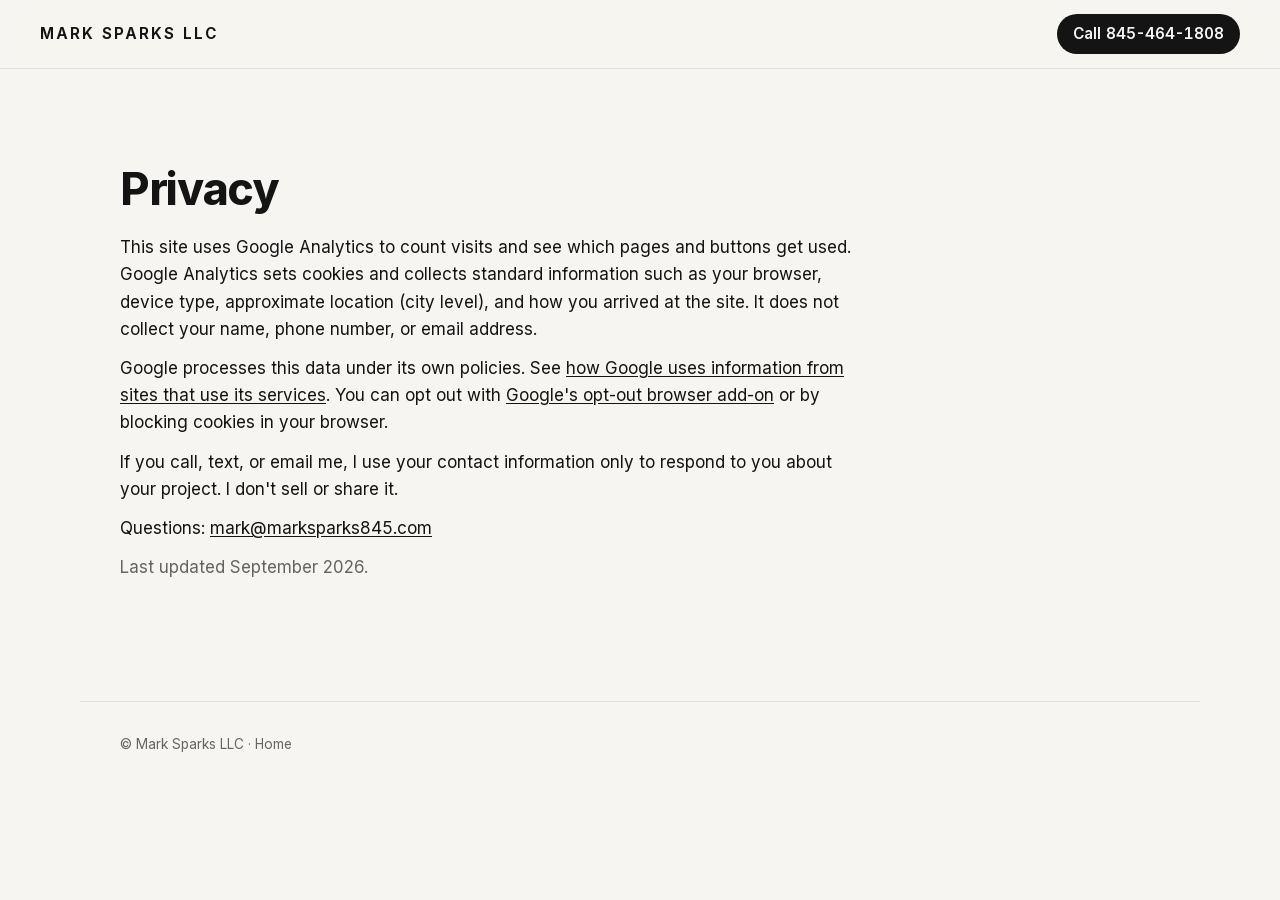
<file: src/privacy.html>
<!doctype html>
<html lang="en">
<head>
  <meta charset="utf-8">
  <meta name="viewport" content="width=device-width, initial-scale=1">
  <meta http-equiv="Content-Security-Policy" content="default-src 'none'; font-src 'self'; script-src 'self' https://*.googletagmanager.com; style-src 'self'; img-src 'self' https://*.google-analytics.com https://*.googletagmanager.com; connect-src https://*.google-analytics.com https://*.analytics.google.com https://*.googletagmanager.com; base-uri 'none'; form-action 'none'">
  <meta name="referrer" content="strict-origin-when-cross-origin">
  <title>Privacy · Mark Sparks</title>
  <meta name="robots" content="noindex">
  <link rel="canonical" href="https://marksparks845.com/privacy.html">
  <link rel="icon" type="image/png" sizes="32x32" href="icons/favicon-32.png">
  <link rel="apple-touch-icon" href="icons/apple-touch-icon.png">
  <meta name="theme-color" content="#f6f5f1">
  <link rel="stylesheet" href="styles.css">
  <script src="analytics.js" defer></script>
</head>
<body>

<header class="bar">
  <a class="wordmark" href="./">Mark Sparks LLC</a>
  <a class="bar-call" href="tel:+18454641808" aria-label="Call 845-464-1808">Call<span class="bar-num">845-464-1808</span></a>
</header>

<main>
  <section class="prose">
    <h1>Privacy</h1>
    <p>This site uses Google Analytics to count visits and see which pages and buttons get used. Google Analytics sets cookies and collects standard information such as your browser, device type, approximate location (city level), and how you arrived at the site. It does not collect your name, phone number, or email address.</p>
    <p>Google processes this data under its own policies. See <a href="https://policies.google.com/technologies/partner-sites">how Google uses information from sites that use its services</a>. You can opt out with <a href="https://tools.google.com/dlpage/gaoptout">Google's opt-out browser add-on</a> or by blocking cookies in your browser.</p>
    <p>If you call, text, or email me, I use your contact information only to respond to you about your project. I don't sell or share it.</p>
    <p>Questions: <a href="mailto:mark@marksparks845.com">mark@marksparks845.com</a></p>
    <p class="muted">Last updated September 2026.</p>
  </section>
</main>

<footer class="footer">
  <p class="legal muted">© Mark Sparks LLC · <a href="./">Home</a></p>
</footer>

</body>
</html>
</file>
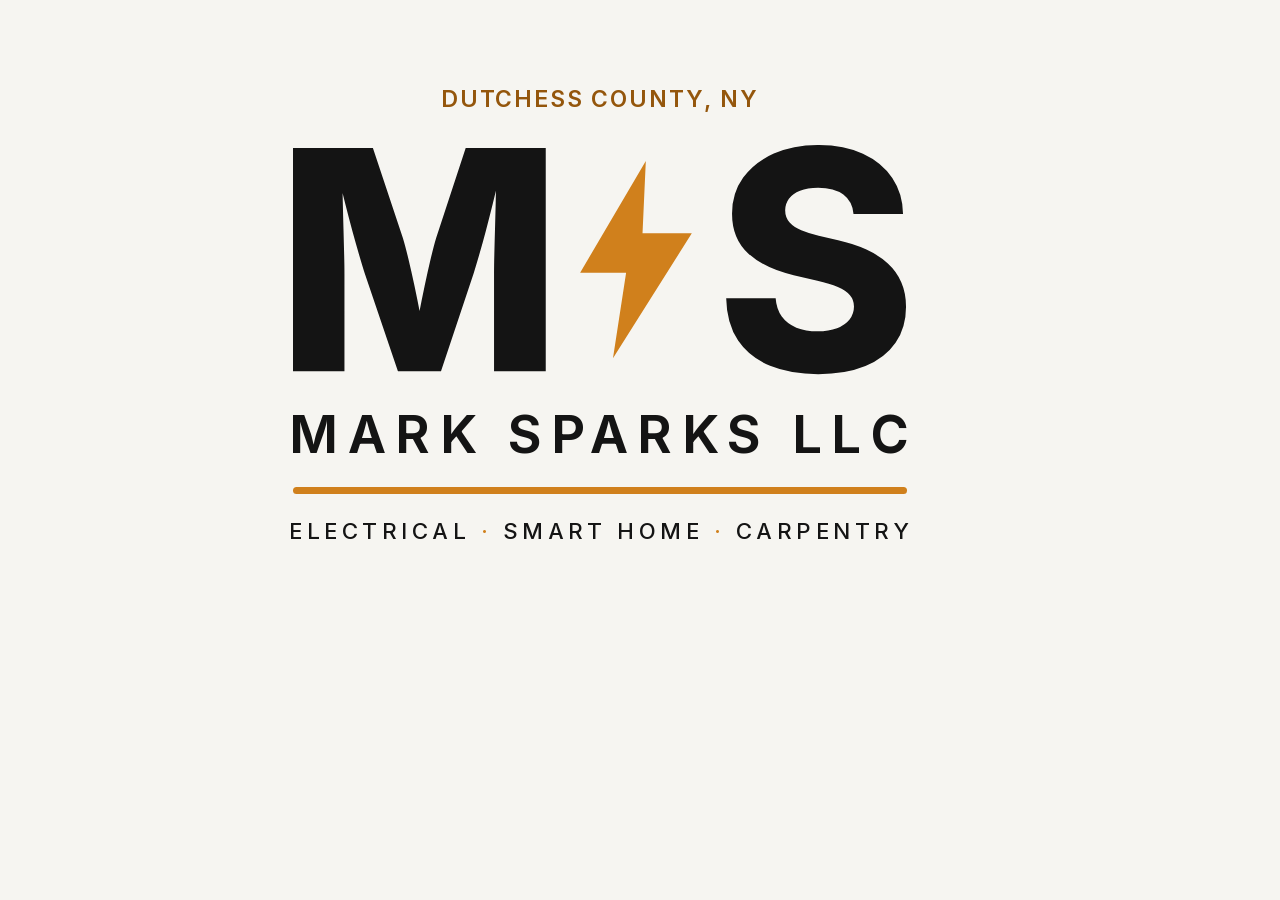
<file: tools/og.html>
<!doctype html>
<!-- Link-preview card, rendered to src/photos/og.jpg at 1200x630 by tools/render_images.js.
     M⚡S mark over the Google cover's lockup, as in the Google logo and the site hero. Lines are positioned by their measured ink, so the name,
     rule, and trades line share exact edges and everything is centered on what's visible. -->
<meta charset="utf-8">
<style>
  @font-face { font-family: "Inter"; src: url("inter-latin.woff2") format("woff2"); font-weight: 100 900; }
  html, body { margin: 0; }
  body {
    width: 1200px; height: 630px; box-sizing: border-box; position: relative;
    background: #f6f5f1; color: #141414;
    font-family: "Inter", sans-serif; -webkit-font-smoothing: antialiased;
  }
  .line { position: absolute; left: 0; margin: 0; line-height: 1; white-space: nowrap; text-transform: uppercase; }
  .eyebrow { color: #94560c; font-weight: 600; font-size: 23px; letter-spacing: 0.08em; }
  .name { font-size: 52px; font-weight: 650; letter-spacing: 0.18em; }
  .trades { font-weight: 500; letter-spacing: 0.2em; }
  .dot { color: #d0801c; }
  .mark { position: absolute; fill: #141414; }
  .mark .bolt { fill: #d0801c; }
  .rule { position: absolute; height: 7px; border-radius: 4px; background: #d0801c; }
</style>
<p class="line eyebrow" id="eyebrow">Dutchess County, NY</p>
<svg class="mark" id="mark" viewBox="66.56 185.18 378.88 141.64" aria-hidden="true">
  <path d="M66.56 324.94523990199724V187.02958608007768H115.94021462965205L134.46822967840794 242.6229584937588Q135.9366161333049 247.4668609926691 137.82837635173786 255.32917965093458Q139.72013657017078 263.1914983092 141.6313337743917 272.23822739340756Q143.54253097861263 281.284956477615 145.18233916284117 289.7220771706158Q146.82214734706972 298.1591978636166 147.82661664982226 304.21897831087534H141.75202330422428Q142.78277956959028 298.23805875145695 144.38945081437993 289.8272250210696Q145.99612205916955 281.41639129068227 147.9073192633905 272.35651872516803Q149.8185164676114 263.2966461596538 151.69028322791218 255.39489705746817Q153.56204998821295 247.49314795528255 155.03043644310992 242.6229584937588L173.29446892104303 187.02958608007768H222.76724439218629V324.94523990199724H190.81183980133898V264.40128048435696Q190.81183980133898 259.8121123813719 190.99066797984017 252.6610388220065Q191.16949615834133 245.50996526264112 191.40774823889484 237.10765092611175Q191.64600031944832 228.70533658958237 191.85111546056294 220.1841744489483Q192.05623060167753 211.66301230831425 192.08251756429098 204.30738008017843H194.02740818029497Q192.28245214561267 212.41719899389494 190.14040931000784 221.08978940572837Q187.99836647440304 229.7623798175618 185.8163367225339 237.97216602193913Q183.63430697066474 246.18195222631647 181.65054238308477 253.02905629859472Q179.6667777955048 259.876160370873 178.23837825687215 264.40128048435696L158.01943866073998 324.94523990199724H131.41406652658844L110.86487048075573 264.40128048435696Q109.43647094212307 259.90244733348646 107.44585637771765 253.09477370512835Q105.45524181331223 246.28710007677023 103.2069381825653 238.10360083500635Q100.95863455181838 229.92010159324246 98.77031129546796 221.22122421879558Q96.58198803911753 212.5223468443487 94.66561027510367 204.30738008017843H97.06071808960121Q97.1132920148281 211.47900357002015 97.31840715594271 219.94759178542733Q97.52352229705733 228.4161800008345 97.74863089630409 236.85792478128405Q97.97373949555087 245.2996695617336 98.16571115535876 252.5164605276326Q98.35768281516665 259.7332514935316 98.35768281516665 264.40128048435696V324.94523990199724Z"/>
  <path class="bolt" transform="translate(244.014 195.093) scale(4.06044)" d="M10 0 L0 17 H7 L5 30 L17 11 H9.5 Z"/>
  <path d="M391.1893303839493 326.82163074974676Q374.09999690089603 326.82163074974676 361.4084163333641 321.6439606583755Q348.7168357658321 316.4662905670042 341.6536989605092 306.05559409731393Q334.59056215518626 295.6448976276236 334.28770561278753 279.96581195079875H364.8628328114757Q365.33822402789434 286.68054057401685 368.6476385017253 291.22805234370503Q371.9570529755562 295.7755641133933 377.64620589320134 298.0627417157162Q383.3353588108464 300.3499193180391 390.79168711068263 300.3499193180391Q397.75447246169597 300.3499193180391 402.7866236227004 298.42206748975104Q407.8187747837048 296.494215661463 410.54542430128663 293.0281923566397Q413.2720738188684 289.56216905181645 413.2720738188684 285.0333654868767Q413.2720738188684 280.8873922968643 410.7825634371518 278.014495067876Q408.2930530554351 275.1415978388877 403.2844064953233 272.9875244666645Q398.27575993521145 270.83345109444133 390.6720709792804 269.1284819760234L375.99933587719397 265.6670827586489Q358.2117284678519 261.5429447524966 348.0609469538798 252.31888459812504Q337.9101654399077 243.09482444375345 337.9101654399077 227.60642517335273Q337.9101654399077 214.88337708341442 344.8007675712107 205.34109101596067Q351.6913697025138 195.79880494850693 363.7207679536121 190.48858709938008Q375.7501662047104 185.17836925025327 391.26596538241296 185.17836925025327Q407.1257209634669 185.17836925025327 418.81116281121376 190.55486097825786Q430.4966046589607 195.9313527062625 436.9569830499023 205.54102559728233Q443.417361440844 215.1506984883022 443.5887831701756 227.79711157977687H412.98514311949725Q412.3120432111336 220.09383949683377 406.705646487738 215.84567312678388Q401.0992497643425 211.59750675673402 391.1082436067323 211.59750675673402Q384.47571470541953 211.59750675673402 379.9189547608338 213.38651732278527Q375.362194816248 215.17552788883648 373.0515126130325 218.33128820209137Q370.740830409817 221.48704851534626 370.740830409817 225.51417390125397Q370.740830409817 229.88414274582476 373.37436261356345 232.8890312602244Q376.0078948173099 235.89391977462407 380.705165441165 237.882864921997Q385.4024360650201 239.87181006936993 391.4611035675905 241.26022269173825L403.46327422008244 244.06110900971163Q413.1921790788557 246.20482126234896 420.9632221490137 249.79063300726983Q428.7342652191717 253.37644475219068 434.21367890825337 258.40953654918803Q439.69309259733507 263.44262834618536 442.5665462986675 270.0938654522466Q445.44 276.7451025583078 445.44 285.112226374717Q445.44 298.06149600859044 438.96592165540744 307.4306909296801Q432.4918433108149 316.7998858507698 420.3641471860882 321.81075830025827Q408.23645106136155 326.82163074974676 391.1893303839493 326.82163074974676Z"/>
</svg>
<p class="line name" id="name">Mark Sparks LLC</p>
<div class="rule" id="rule"></div>
<p class="line trades" id="trades">Electrical <span class="dot">·</span> Smart Home <span class="dot">·</span> Carpentry</p>
<script>
  // Horizontal ink extents of an element's rendered text. The page gives the text's position
  // and advance width; canvas gives the side bearings (blank space inside the first and last
  // glyphs) so the result covers only painted pixels, excluding the trailing letter-spacing.
  function ink(el) {
    const cs = getComputedStyle(el), ls = parseFloat(cs.letterSpacing) || 0;
    const r = document.createRange(); r.selectNodeContents(el);
    const b = r.getBoundingClientRect(), x0 = b.left - el.getBoundingClientRect().left;
    const c = document.createElement("canvas").getContext("2d");
    c.font = `${cs.fontWeight} ${cs.fontSize} Inter`; c.letterSpacing = cs.letterSpacing;
    const m = c.measureText(el.textContent.toUpperCase());
    const bearL = -m.actualBoundingBoxLeft, bearR = (m.width - ls) - m.actualBoundingBoxRight;
    return { left: x0 + bearL, right: x0 + b.width - ls - bearR };
  }
  function placeCentered(el, top) {
    const i = ink(el);
    el.style.left = (600 - (i.left + i.right) / 2) + "px";
    el.style.top = top + "px";
    return i.right - i.left;
  }
  document.fonts.ready.then(() => {
    const W = 1200, H = 630, GAP_EYE = 34, GAP_MARK = 34, GAP = 26, RULE_H = 7;
    const name = document.getElementById("name"), trades = document.getElementById("trades");
    // Scale the trades line so its ink is exactly as wide as the name's.
    trades.style.fontSize = "30px";
    const nameW = ink(name).right - ink(name).left;
    const t30 = ink(trades).right - ink(trades).left;
    trades.style.fontSize = (30 * nameW / t30) + "px";
    const t1 = ink(trades).right - ink(trades).left;
    trades.style.fontSize = (parseFloat(trades.style.fontSize) * nameW / t1) + "px";
    // Vertical: stack by line boxes, then center the whole block.
    // The mark matches the name's ink width, like the hero and the Google logo.
    const mark = document.getElementById("mark"), hM = nameW * 141.64 / 378.88;
    const hE = document.getElementById("eyebrow").offsetHeight, hN = name.offsetHeight, hT = trades.offsetHeight;
    const total = hE + GAP_EYE + hM + GAP_MARK + hN + GAP + RULE_H + GAP + hT;
    let y = (H - total) / 2;
    placeCentered(document.getElementById("eyebrow"), y); y += hE + GAP_EYE;
    Object.assign(mark.style, { left: (W - nameW) / 2 + "px", top: y + "px", width: nameW + "px", height: hM + "px" });
    y += hM + GAP_MARK;
    placeCentered(name, y); y += hN + GAP;
    const rule = document.getElementById("rule");
    rule.style.left = (W - nameW) / 2 + "px"; rule.style.width = nameW + "px"; rule.style.top = y + "px"; y += RULE_H + GAP;
    placeCentered(trades, y);
    document.body.dataset.ready = "1";
  });
</script>
</file>
<file: src/styles.css>
@font-face {
  font-family: "Inter";
  src: url("fonts/inter-latin.woff2") format("woff2");
  font-weight: 100 900;
  font-display: swap;
}

:root {
  --bg: #f6f5f1;
  --surface: #ffffff;
  --ink: #141414;
  --muted: #66645f;
  --line: #e3e0d8;
  --accent: #d0801c;       /* warm lamp amber, decorative only */
  --accent-ink: #94560c;   /* amber dark enough for text */
  --radius: 10px;
  --max: 1120px;
  --gutter: clamp(16px, 4vw, 40px);
  --font: "Inter", -apple-system, BlinkMacSystemFont, "SF Pro Text", "Segoe UI", Roboto,
          "Helvetica Neue", Arial, sans-serif;
}

*, *::before, *::after { box-sizing: border-box; }

html { scroll-behavior: smooth; -webkit-text-size-adjust: 100%; }

body {
  margin: 0;
  background: var(--bg);
  color: var(--ink);
  font: 17px/1.6 var(--font);
  -webkit-font-smoothing: antialiased;
}

img { max-width: 100%; display: block; }
a { color: inherit; }

h1, h2, h3 { line-height: 1.1; letter-spacing: -0.02em; margin: 0; }
h2 { font-size: clamp(1.6rem, 3vw, 2.1rem); font-weight: 650; margin-bottom: 1.25rem; }
h3 { font-size: 1.15rem; font-weight: 650; margin-bottom: 0.4rem; }
p { margin: 0 0 0.75rem; }

.muted { color: var(--muted); }

/* ---------- Top bar ---------- */

.bar {
  position: sticky; top: 0; z-index: 10;
  display: flex; justify-content: space-between; align-items: center;
  padding: 14px var(--gutter);
  background: color-mix(in srgb, var(--bg) 88%, transparent);
  backdrop-filter: saturate(1.4) blur(10px);
  -webkit-backdrop-filter: saturate(1.4) blur(10px);
  border-bottom: 1px solid var(--line);
}
.bar { gap: 12px; }
.wordmark {
  font-weight: 650; letter-spacing: 0.14em; font-size: 0.95rem; text-transform: uppercase;
  text-decoration: none; margin: 0; white-space: nowrap;
}
@media (max-width: 480px) {
  .bar .wordmark { font-size: 0.8rem; letter-spacing: 0.12em; }
  .bar-call { padding: 0 14px; font-size: 0.85rem; }
}
@media (max-width: 374px) {
  .bar .wordmark { font-size: 0.72rem; letter-spacing: 0.1em; }
  .bar-num { display: none; }
  .bar-call { padding: 0 12px; font-size: 0.85rem; }
}
.bar-call {
  display: inline-flex; align-items: center; gap: 0.3em; white-space: nowrap; flex: none;
  min-height: 40px; padding: 0 16px;
  border-radius: 999px;
  background: var(--ink); color: var(--bg);
  font-weight: 600; font-size: 0.95rem; text-decoration: none;
  font-variant-numeric: tabular-nums;
}

/* ---------- Layout ---------- */

main > section {
  max-width: var(--max);
  margin: 0 auto;
  padding: clamp(48px, 8vw, 96px) var(--gutter) 0;
  scroll-margin-top: 64px;  /* clear the sticky bar on anchor jumps */
}

.visually-hidden {
  position: absolute; width: 1px; height: 1px; margin: -1px; padding: 0;
  overflow: hidden; clip-path: inset(50%); white-space: nowrap; border: 0;
}

/* ---------- Hero ---------- */

.hero {
  display: grid;
  grid-template-columns: minmax(0, 1fr);
  gap: clamp(32px, 5vw, 64px);
  align-items: center;
}
@media (min-width: 900px) {
  .hero { grid-template-columns: minmax(0, 1fr) minmax(0, 1fr); }
}

.eyebrow {
  color: var(--accent-ink);
  font-weight: 600; font-size: 0.85rem;
  letter-spacing: 0.08em; text-transform: uppercase;
  margin-bottom: 1rem;
}
/* Brand lockup: M⚡S mark, name, amber rule, and trades line, drawn as one SVG from Inter's
   outlines by tools/make_lockup.py, so it paints in final form without the web font. The art
   is the name's ink, 11.7303em wide; 0.0694em in is where the name's ink started as text. */
.hero-text { container-type: inline-size; --n: min(3rem, calc(100cqw / 11.9)); }
.lockup { margin: 0 0 1.5rem; }
.lockup-art {
  display: block; width: calc(var(--n) * 11.7303); height: auto;
  margin-left: calc(var(--n) * 0.0694);
  fill: var(--ink); overflow: visible;
}
.lockup-art .accent { fill: var(--accent); }
.pitch { font-size: clamp(1.1rem, 2vw, 1.3rem); color: var(--ink); max-width: 40ch; }
.hint { color: var(--muted); font-size: 0.95rem; max-width: 60ch; margin-top: 1rem; }

.actions { display: flex; flex-wrap: wrap; gap: 12px; margin-top: 1.5rem; }
.btn {
  display: inline-flex; align-items: center; justify-content: center;
  min-height: 48px; padding: 0 22px;
  border-radius: 999px;
  border: 1.5px solid var(--ink);
  font-weight: 600; text-decoration: none;
  transition: transform 0.15s ease, background 0.15s ease;
}
.btn:hover { transform: translateY(-1px); }
.btn-primary { background: var(--ink); color: var(--bg); }
@media (max-width: 599px) {
  .actions .btn { flex: 1 1 100%; }
}


/* ---------- Carousel ---------- */

.carousel { margin: 0; }
.car-frame {
  position: relative;
  aspect-ratio: 4 / 3;
  border-radius: var(--radius);
  overflow: hidden;
  background: var(--line);
}
.car-open {
  display: block; width: 100%; height: 100%;
  padding: 0; border: 0; background: none; cursor: zoom-in;
}
.car-open img {
  width: 100%; height: 100%; object-fit: cover;
  transition: opacity 0.25s ease;
}
.car-open img.fading { opacity: 0; }
.car-open img.portrait { object-fit: contain; }
.car-nav {
  position: absolute; top: 50%; transform: translateY(-50%);
  width: 44px; height: 44px; border-radius: 50%; border: 0;
  background: rgba(246, 245, 241, 0.88); color: var(--ink);
  font: 400 1.6rem/1 var(--font); cursor: pointer;
  display: grid; place-items: center; padding-bottom: 3px;
  box-shadow: 0 1px 4px rgba(0, 0, 0, 0.15);
}
.car-nav:hover { background: #fff; }
.car-prev { left: 12px; }
.car-next { right: 12px; }
.car-cap {
  display: flex; justify-content: space-between; align-items: baseline; gap: 16px;
  min-height: 3.2em;              /* room for a two-line caption without the page jumping */
  padding-top: 10px;
  color: var(--muted); font-size: 0.95rem; line-height: 1.4;
}
.car-count { flex: none; font-variant-numeric: tabular-nums; font-size: 0.85rem; }

/* ---------- Services ---------- */

.services .lead { color: var(--muted); max-width: 90ch; margin: -0.5rem 0 1.5rem; }

.service-grid {
  display: grid;
  grid-template-columns: 1fr;
  gap: 1px;
  background: var(--line);
  border: 1px solid var(--line);
  border-radius: var(--radius);
  overflow: hidden;
}
.service-grid article { background: var(--surface); padding: 24px; }
.service-grid p { color: var(--muted); margin: 0; }

/* ---------- Gallery ---------- */

.gallery {
  display: grid;
  grid-template-columns: repeat(auto-fill, minmax(min(100%, 260px), 1fr));
  gap: 12px;
}
.tile {
  position: relative; display: block;
  padding: 0; border: 0; cursor: zoom-in;
  background: var(--line);
  border-radius: var(--radius); overflow: hidden;
  aspect-ratio: 4 / 3;
}
.tile img {
  width: 100%; height: 100%; object-fit: cover;
  transition: transform 0.4s ease, opacity 0.4s ease;
  opacity: 0;
}
.tile img.loaded { opacity: 1; }
.tile:hover img { transform: scale(1.03); }
.tile-cap {
  position: absolute; inset: auto 0 0 0;
  padding: 28px 12px 10px;
  color: #fff; font-size: 0.85rem; text-align: left; line-height: 1.3;
  background: linear-gradient(transparent, rgba(0,0,0,0.55));
}
.tile-cap span { display: block; opacity: 0.8; font-size: 0.78rem; }
.gallery-sentinel { height: 1px; }
@media (max-width: 599px) {
  .gallery { grid-template-columns: repeat(2, minmax(0, 1fr)); gap: 8px; }
  .tile-cap { font-size: 0.75rem; padding: 20px 8px 6px; }
  .tile-cap span { display: none; }
}

/* ---------- How it works ---------- */

.steps {
  list-style: none; padding: 0; margin: 0;
  display: grid; gap: 20px;
  grid-template-columns: 1fr;
  counter-reset: step;
}
.steps li { counter-increment: step; color: var(--muted); }
.steps li::before {
  content: counter(step, decimal-leading-zero);
  display: block; margin-bottom: 0.5rem;
  color: var(--accent-ink); font-weight: 700; font-size: 0.85rem; letter-spacing: 0.05em;
}
.steps strong { color: var(--ink); display: block; }

/* Four-item rows: 4 across, 2x2, or stacked */
@media (min-width: 600px) {
  .service-grid, .steps { grid-template-columns: repeat(2, minmax(0, 1fr)); }
}
@media (min-width: 1000px) {
  .service-grid, .steps { grid-template-columns: repeat(4, minmax(0, 1fr)); }
}

/* ---------- About ---------- */

.about { display: grid; gap: clamp(24px, 4vw, 48px); align-items: center; }
.about-text { max-width: 60ch; }
.about-text p { color: var(--muted); }
.about-photo { margin: 0; }
.about-photo img { width: 100%; height: auto; border-radius: var(--radius); }
@media (max-width: 899px) {
  .about-photo { max-width: 360px; order: 1; }
}
@media (min-width: 900px) {
  .about:has(.about-photo) { grid-template-columns: minmax(0, 0.75fr) minmax(0, 1.4fr); }
}

/* ---------- Area ---------- */

.towns {
  list-style: none; padding: 0; margin: 0 0 1rem;
  display: flex; flex-wrap: wrap; gap: 8px;
}
.towns li {
  padding: 8px 16px;
  border: 1px solid var(--line); border-radius: 999px;
  background: var(--surface);
  font-weight: 500;
}

/* ---------- FAQ ---------- */

.faq details { border-top: 1px solid var(--line); padding: 16px 0; max-width: 760px; }
.faq details:last-of-type { border-bottom: 1px solid var(--line); }
.faq summary {
  cursor: pointer; font-weight: 600; list-style: none;
  display: flex; justify-content: space-between; gap: 16px;
}
.faq summary::-webkit-details-marker { display: none; }
.faq summary::after { content: "+"; color: var(--muted); font-weight: 400; }
.faq details[open] summary::after { content: "−"; }
.faq details p { color: var(--muted); margin: 0.75rem 0 0; }

/* ---------- Prose (privacy page) ---------- */

.prose > * { max-width: 68ch; }
.prose h1 { font-size: clamp(2rem, 5vw, 2.8rem); font-weight: 750; letter-spacing: -0.03em; margin-bottom: 1.25rem; }
.prose a { text-decoration: underline; text-underline-offset: 2px; }

/* ---------- Footer ---------- */

.footer {
  max-width: var(--max);
  margin: clamp(64px, 10vw, 120px) auto 0;
  padding: 32px var(--gutter) 48px;
  border-top: 1px solid var(--line);
  display: grid; gap: 24px;
  grid-template-columns: repeat(auto-fit, minmax(220px, 1fr));
}
.footer p { margin: 0 0 0.3rem; }
.footer a { text-decoration: none; }
.footer a:hover { text-decoration: underline; }
.follow-head {
  color: var(--muted); font-weight: 600; font-size: 0.8rem;
  letter-spacing: 0.08em; text-transform: uppercase;
}
.follow ul { list-style: none; margin: 0; padding: 0; display: grid; gap: 0.35rem; }
.follow a { display: inline-flex; align-items: center; gap: 10px; }
.follow svg { width: 18px; height: 18px; flex: none; }
.legal { grid-column: 1 / -1; font-size: 0.85rem; }

/* ---------- Lightbox ---------- */

.lightbox {
  width: 100vw; height: 100vh; max-width: none; max-height: none;
  margin: 0; padding: 0; border: 0;
  background: rgba(10, 10, 10, 0.94);
  color: #fff;
}
.lightbox[open] { display: flex; align-items: center; justify-content: center; }
.lightbox::backdrop { background: transparent; }
.lightbox figure { margin: 0; max-width: 92vw; }
.lightbox img { max-width: 92vw; max-height: 82vh; width: auto; height: auto; margin: 0 auto; border-radius: 6px; }
.lightbox figcaption { text-align: center; margin-top: 12px; font-size: 0.95rem; opacity: 0.85; }
.lightbox button {
  position: absolute; background: none; border: 0; color: #fff;
  font: 300 2.5rem/1 var(--font); cursor: pointer; padding: 16px; opacity: 0.8;
}
.lightbox button:hover { opacity: 1; }
.lb-close { top: 8px; right: 12px; }
.lb-prev { left: 4px; top: 50%; transform: translateY(-50%); }
.lb-next { right: 4px; top: 50%; transform: translateY(-50%); }

@media (prefers-reduced-motion: reduce) {
  * { transition: none !important; scroll-behavior: auto !important; }
}
</file>
